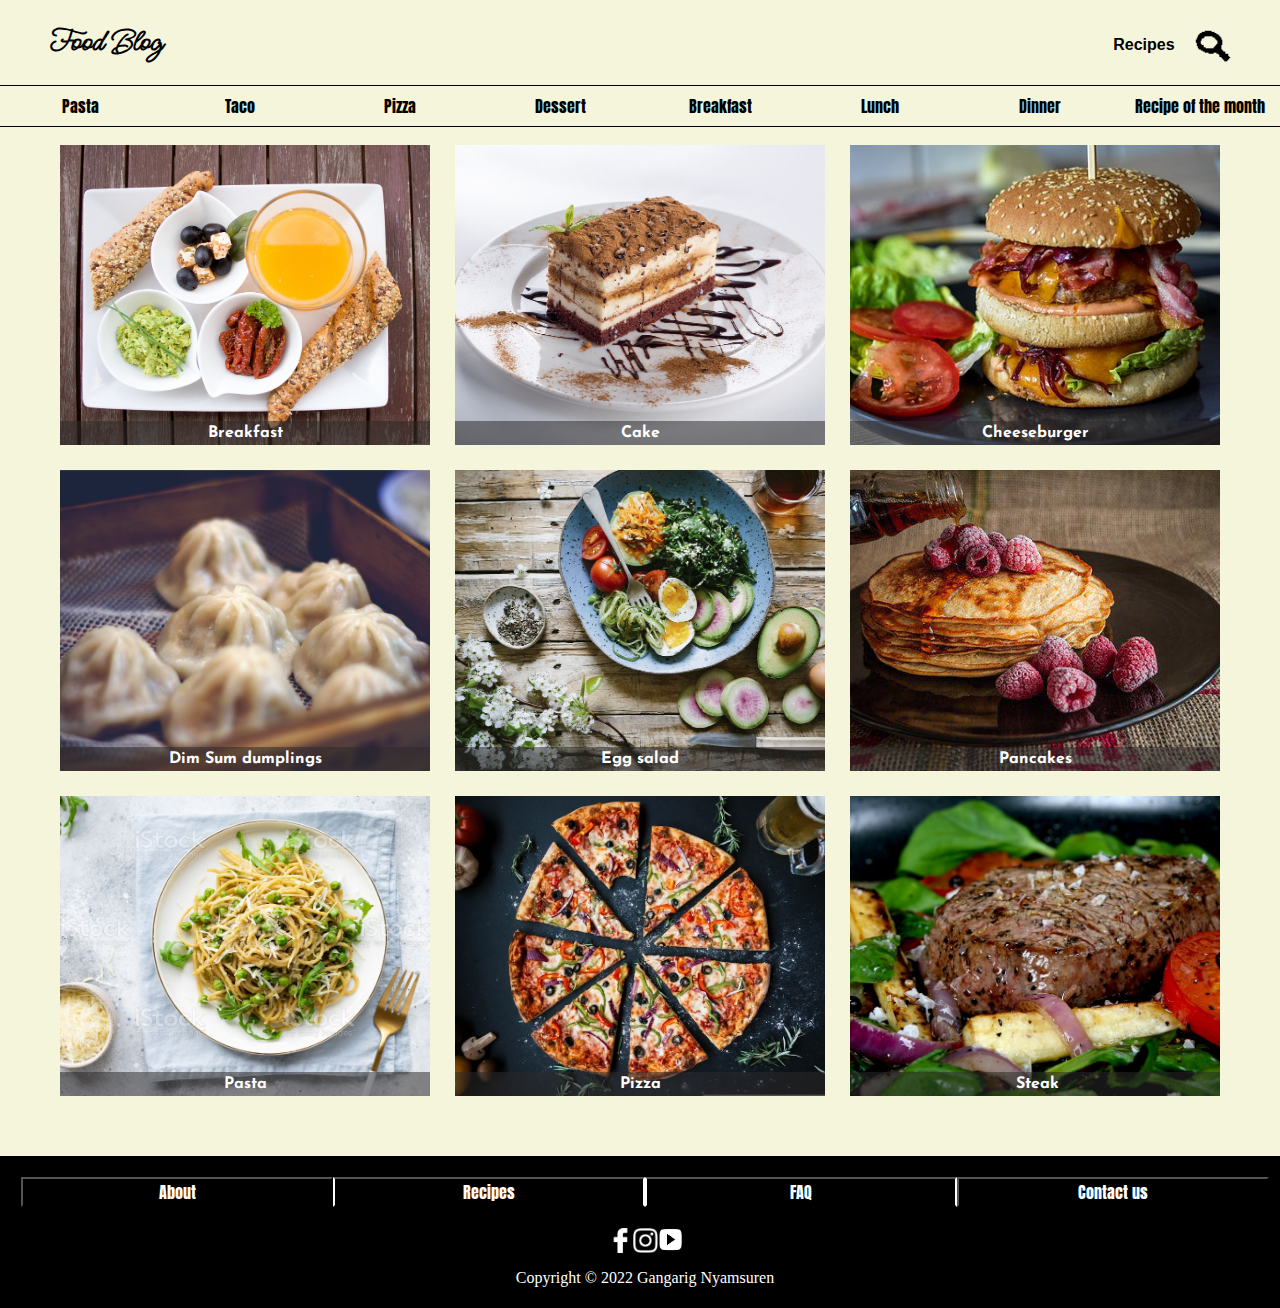
<file: index.html>
<!DOCTYPE html>
<html lang="en">
<head>
    <meta charset="UTF-8">
    <meta http-equiv="X-UA-Compatible" content="IE=edge">
    <meta name="viewport" content="width=device-width, initial-scale=1.0">
    <title>Food Blog</title>
    <meta http-equiv="refresh" content="">
    <link rel="stylesheet" href="style.css">
</head>
<body>
    <header>
    <h1>Food Blog</h1>
    <div class="searchbox">  
        <input class="searcharea" type="text" value="Recipes"> 
        <button></button> <!--Search button-->
    </div>
    </header>
    <nav>
        <input class="btn" type="button" value="Pasta">
        <input class="btn" type="button" value="Taco">
        <input class="btn" type="button" value="Pizza">
        <input class="btn" type="button" value="Dessert">
        <input class="btn" type="button" value="Breakfast">
        <input class="btn" type="button" value="Lunch">
        <input class="btn" type="button" value="Dinner">
        <input class="btn" type="button" value="Recipe of the month" onclick="window.open('Recipeofthemonth.html','_blank')">
    </nav>
    <main>
    <div class="container">
        <div class="img img1">
            <img src="Pictures/Breakfast.jpg" alt="">
            <input class="Picturelink" onclick=" window.open(','_blank')" type="button" value="Breakfast">
        </div>
        <div class="img img2">
            <img src="Pictures/Cake.jpg" alt="">
            <input class="Picturelink" onclick=" window.open(','_blank')" type="button" value="Cake">
        </div>
        <div class="img img3">
            <img src="Pictures/Cheesburger.jpg" alt="">
            <input class="Picturelink" onclick=" window.open(','_blank')" type="button" value="Cheeseburger">
        </div>
        <div class="img img4">
            <img src="Pictures/Dimsum.jpg" alt="">
            <input class="Picturelink" onclick=" window.open(','_blank')" type="button" value="Dim Sum dumplings">
        </div>
        <div class="img img5">
            <img src="Pictures/Egg_salad.jpg" alt="">
            <input class="Picturelink" onclick=" window.open(','_blank')" type="button" value="Egg salad">
        </div>
        <div class="img img6">
            <img src="Pictures/Pancakes.jpg" alt="">
            <input class="Picturelink" onclick=" window.open(','_blank')" type="button" value="Pancakes">
        </div>
        <div class="img img7">
            <img src="Pictures/Pasta.jpg" alt="">
            <input class="Picturelink" onclick=" window.open(','_blank')" type="button" value="Pasta">
        </div>
        <div class="img img8">
            <img src="Pictures/Pizza.webp" alt="">
            <input class="Picturelink" onclick=" window.open(','_blank')" type="button" value="Pizza">
        </div>
        <div class="img img9">
            <img src="Pictures/Steak.jpg" alt="">
            <input class="Picturelink" onclick=" window.open(','_blank')" type="button" value=" Steak">
        </div>
    </div>
    </main>
    <footer>
        <div class="footerbox">
        <input type="button" class="footerbtn" value="About">
        <input type="button" class="footerbtn sideborder" value="Recipes">
        <input type="button" class="footerbtn sideborder" value="FAQ">
        <input type="button" class="footerbtn" value="Contact us" onclick="window.open('https://codefactory.wien/en/contact-en/','_blank')">
        </div>
        <div class="logobox">
            <a href="https://www.facebook.com/"><img class="logos" src="Logos/FB.png" alt=""></a>
            <a href="https://www.instagram.com/"><img class="logos" src="Logos/Instagram.jpg" alt=""></a>
            <a href="https://www.youtube.com/"><img class="logos" src="Logos/Youtube.jpg" alt=""></a>    
        </div>
        <p>Copyright &#169; 2022 Gangarig Nyamsuren</p>
    </footer>
</body>
</html>
</file>
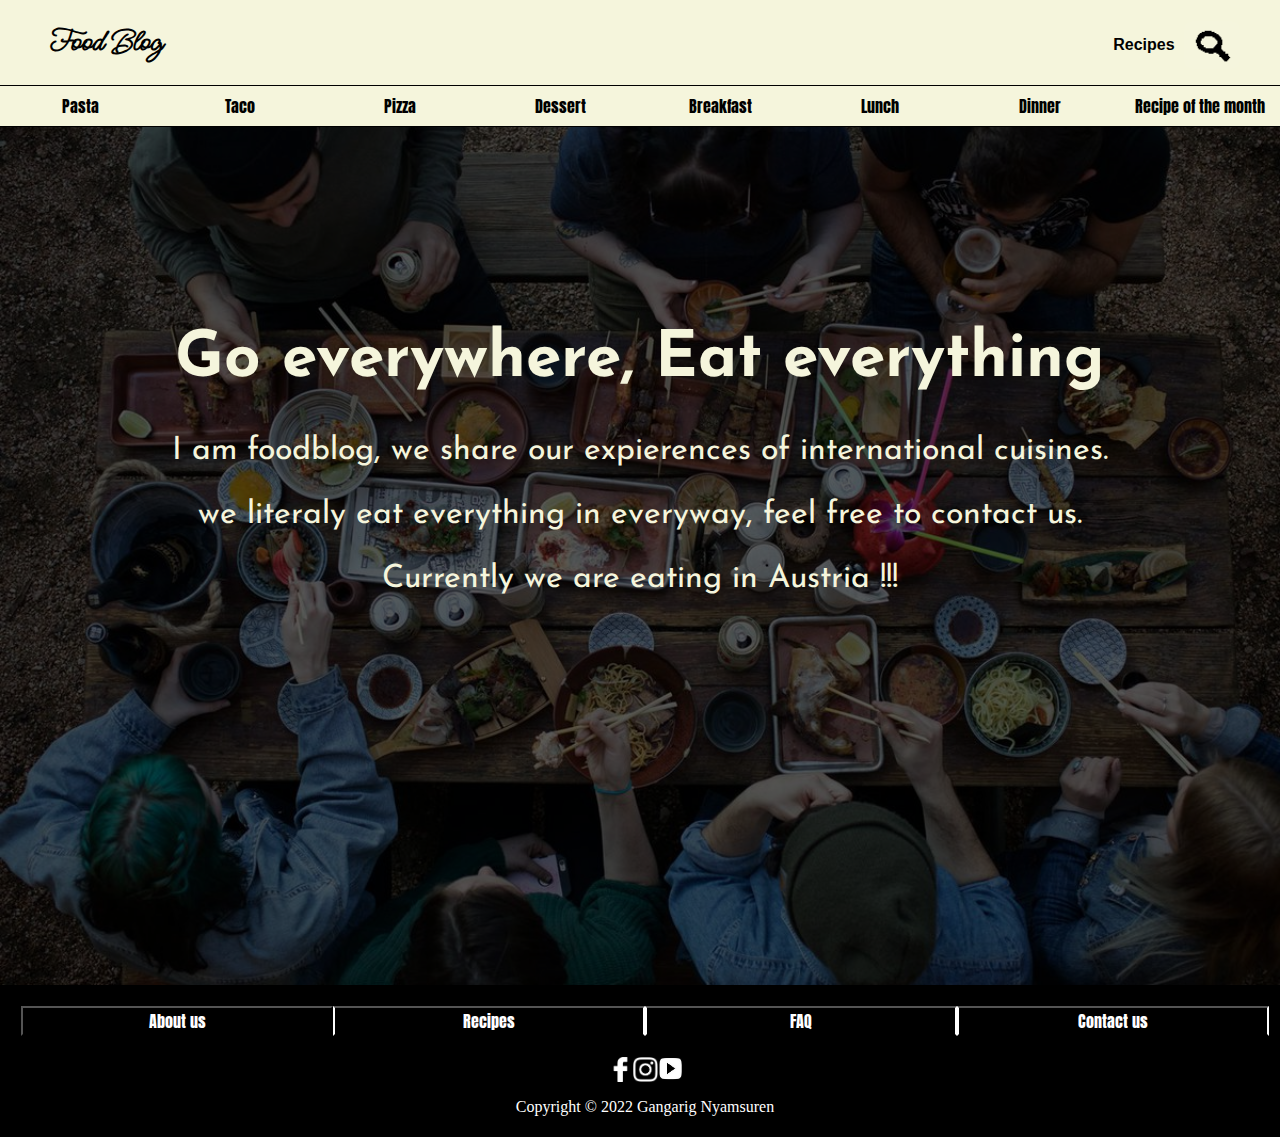
<file: Aboutus.html>
<!DOCTYPE html>
<html lang="en">
<head>
    <meta charset="UTF-8">
    <meta http-equiv="X-UA-Compatible" content="IE=edge">
    <meta name="viewport" content="width=device-width, initial-scale=1.0">
    <title>Food Blog</title>
    <meta http-equiv="refresh" content="">
    <link rel="stylesheet" href="style.css">       
</head>
<body>
    <header>
    <h1><a class="notextdeco" href="index.html">Food Blog</a></h1>
    <div class="searchbox">  
        <input class="searcharea" type="text" value="Recipes"> 
        <button></button> <!--Search button-->
    </div>
    </header>
    <nav>
        <input class="btn" type="button" value="Pasta">
        <input class="btn" type="button" value="Taco">
        <input class="btn" type="button" value="Pizza">
        <input class="btn" type="button" value="Dessert">
        <input class="btn" type="button" value="Breakfast">
        <input class="btn" type="button" value="Lunch">
        <input class="btn" type="button" value="Dinner">
        <input class="btn" type="button" value="Recipe of the month" onclick="window.open('Recipeofthemonth.html','_blank')">
    </nav>
    <main>
        <div class="aboutus">
            <div class="aboutuscontent">
                <div class="aboutustext">
                <h1>Go everywhere, Eat everything</h1>
                <p>I am foodblog, we share our expierences of international cuisines.</p>
                <p>we literaly eat everything in everyway, feel free to contact us.</p>
                <p>Currently we are eating in Austria !!! </p>
                </div>
            </div>
        </div>
        

    </main>
    <footer>
        <div class="footerbox">
        <input type="button" class="footerbtn" value="About us" onclick="window.open('Aboutus.html','_blank')">
        <input type="button" class="footerbtn sideborder" value="Recipes">
        <input type="button" class="footerbtn sideborder" value="FAQ">
        <input type="button" class="footerbtn sideborder" value="Contact us" onclick="window.open('https://codefactory.wien/en/contact-en/','_blank')">
        </div>
        <div class="logobox">
            <a href="https://www.facebook.com/"><img class="logos" src="Logos/FB.png" alt=""></a>
            <a href="https://www.instagram.com/"><img class="logos" src="Logos/Instagram.jpg" alt=""></a>
            <a href="https://www.youtube.com/"><img class="logos" src="Logos/Youtube.jpg" alt=""></a>    
        </div>
        <p>Copyright &#169; 2022 Gangarig Nyamsuren</p>
    </footer>
</body>
</html>
</file>
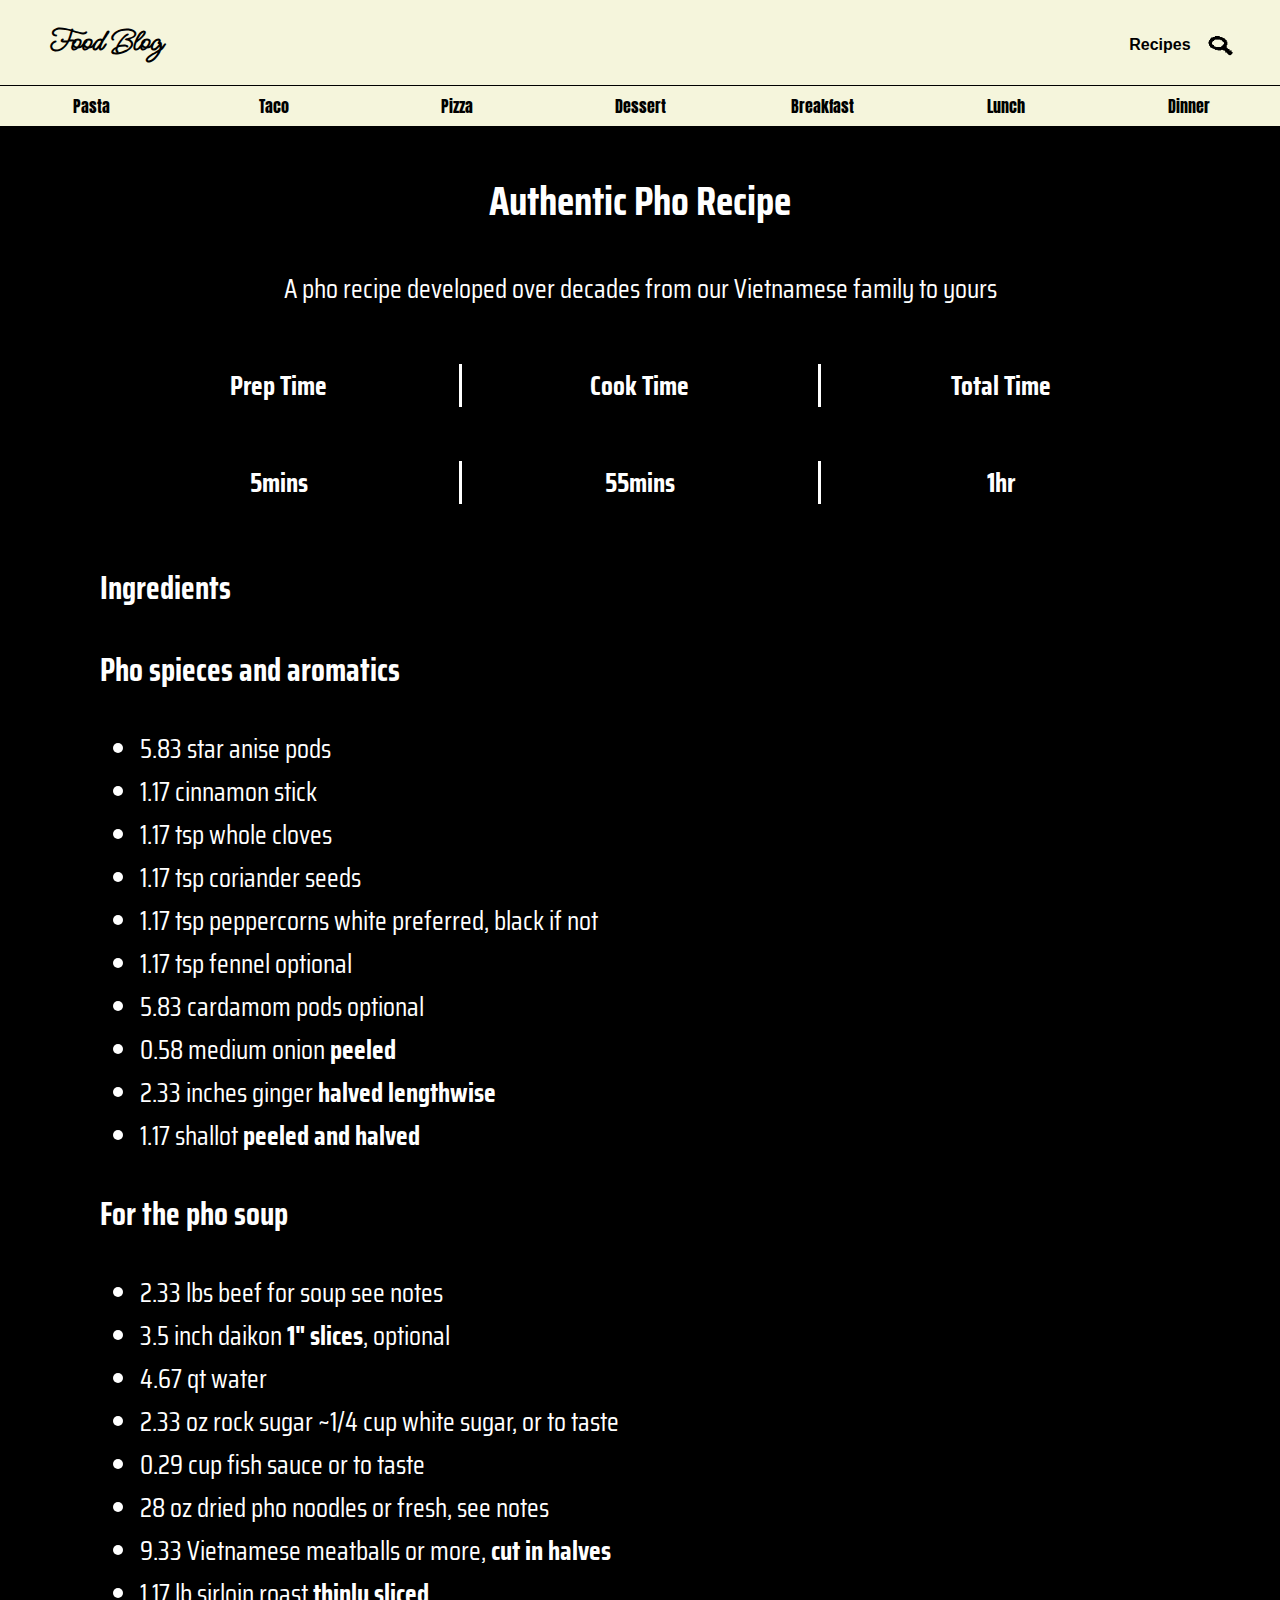
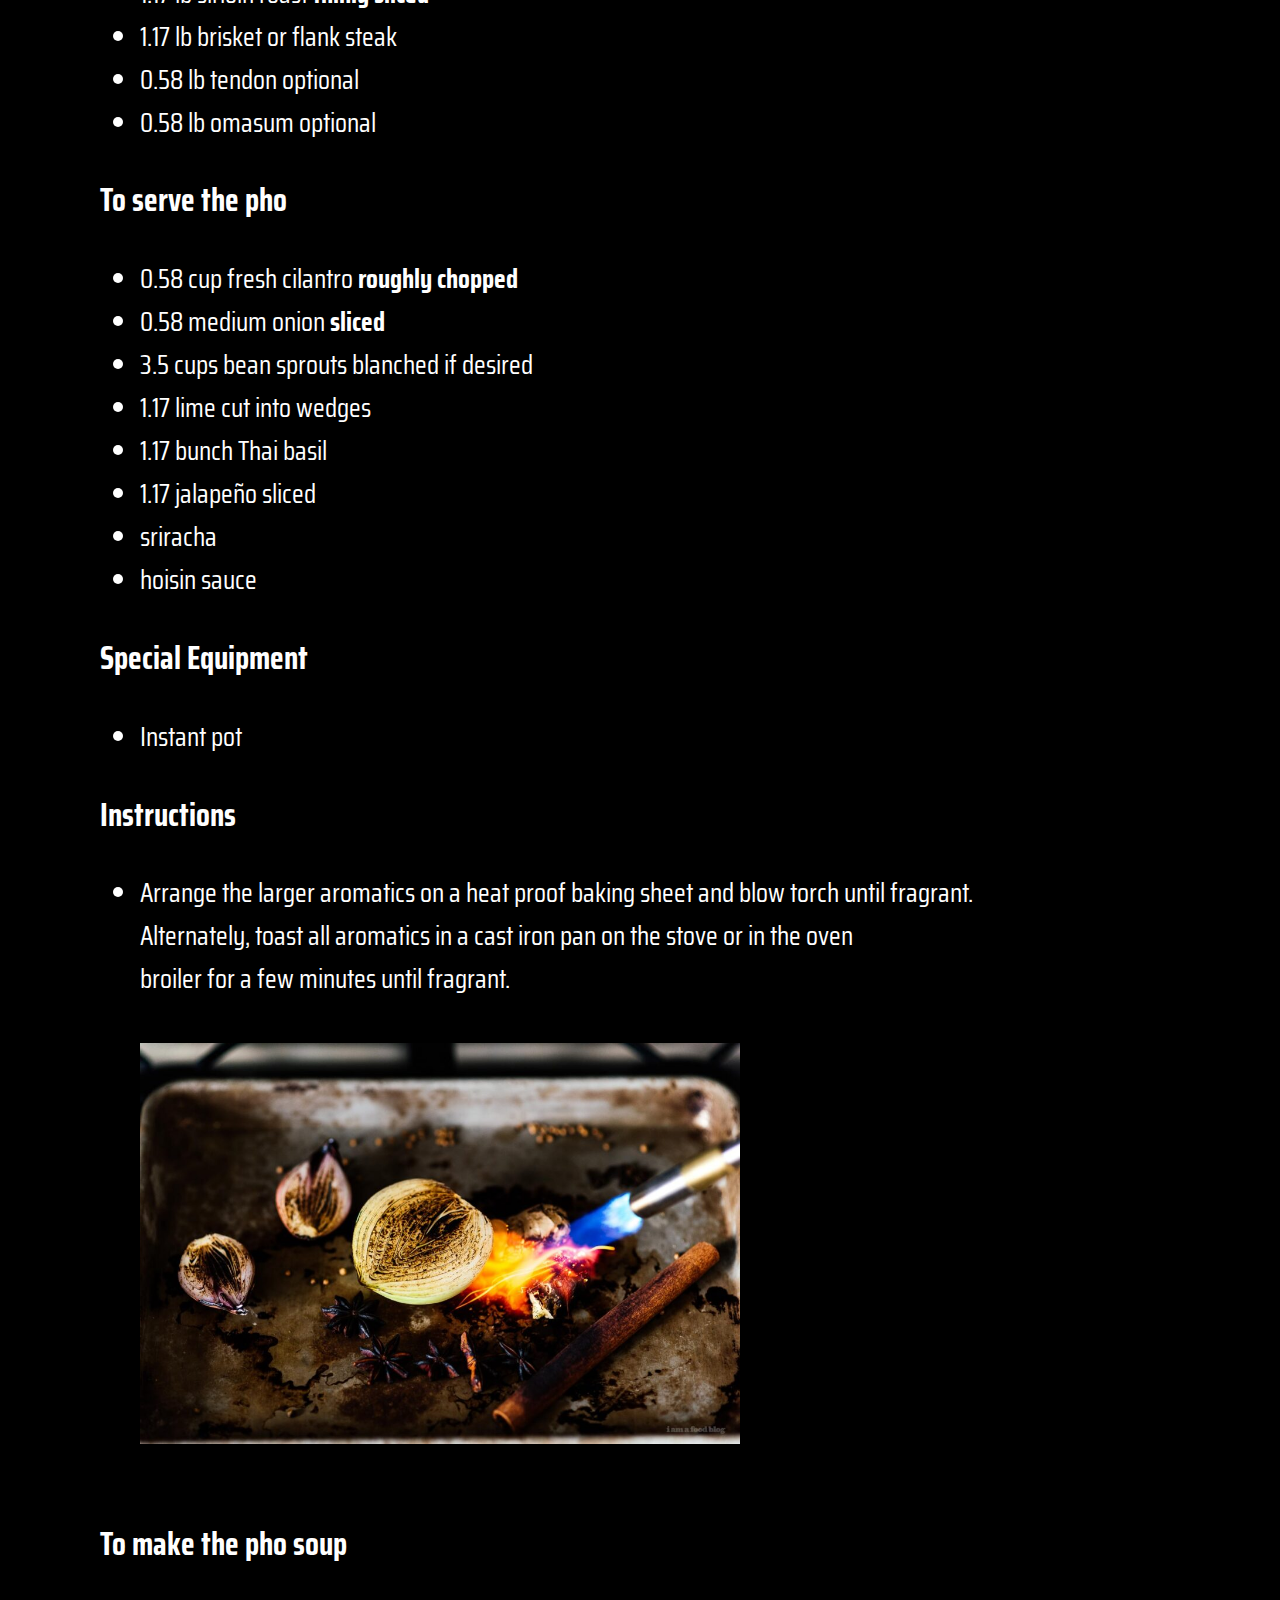
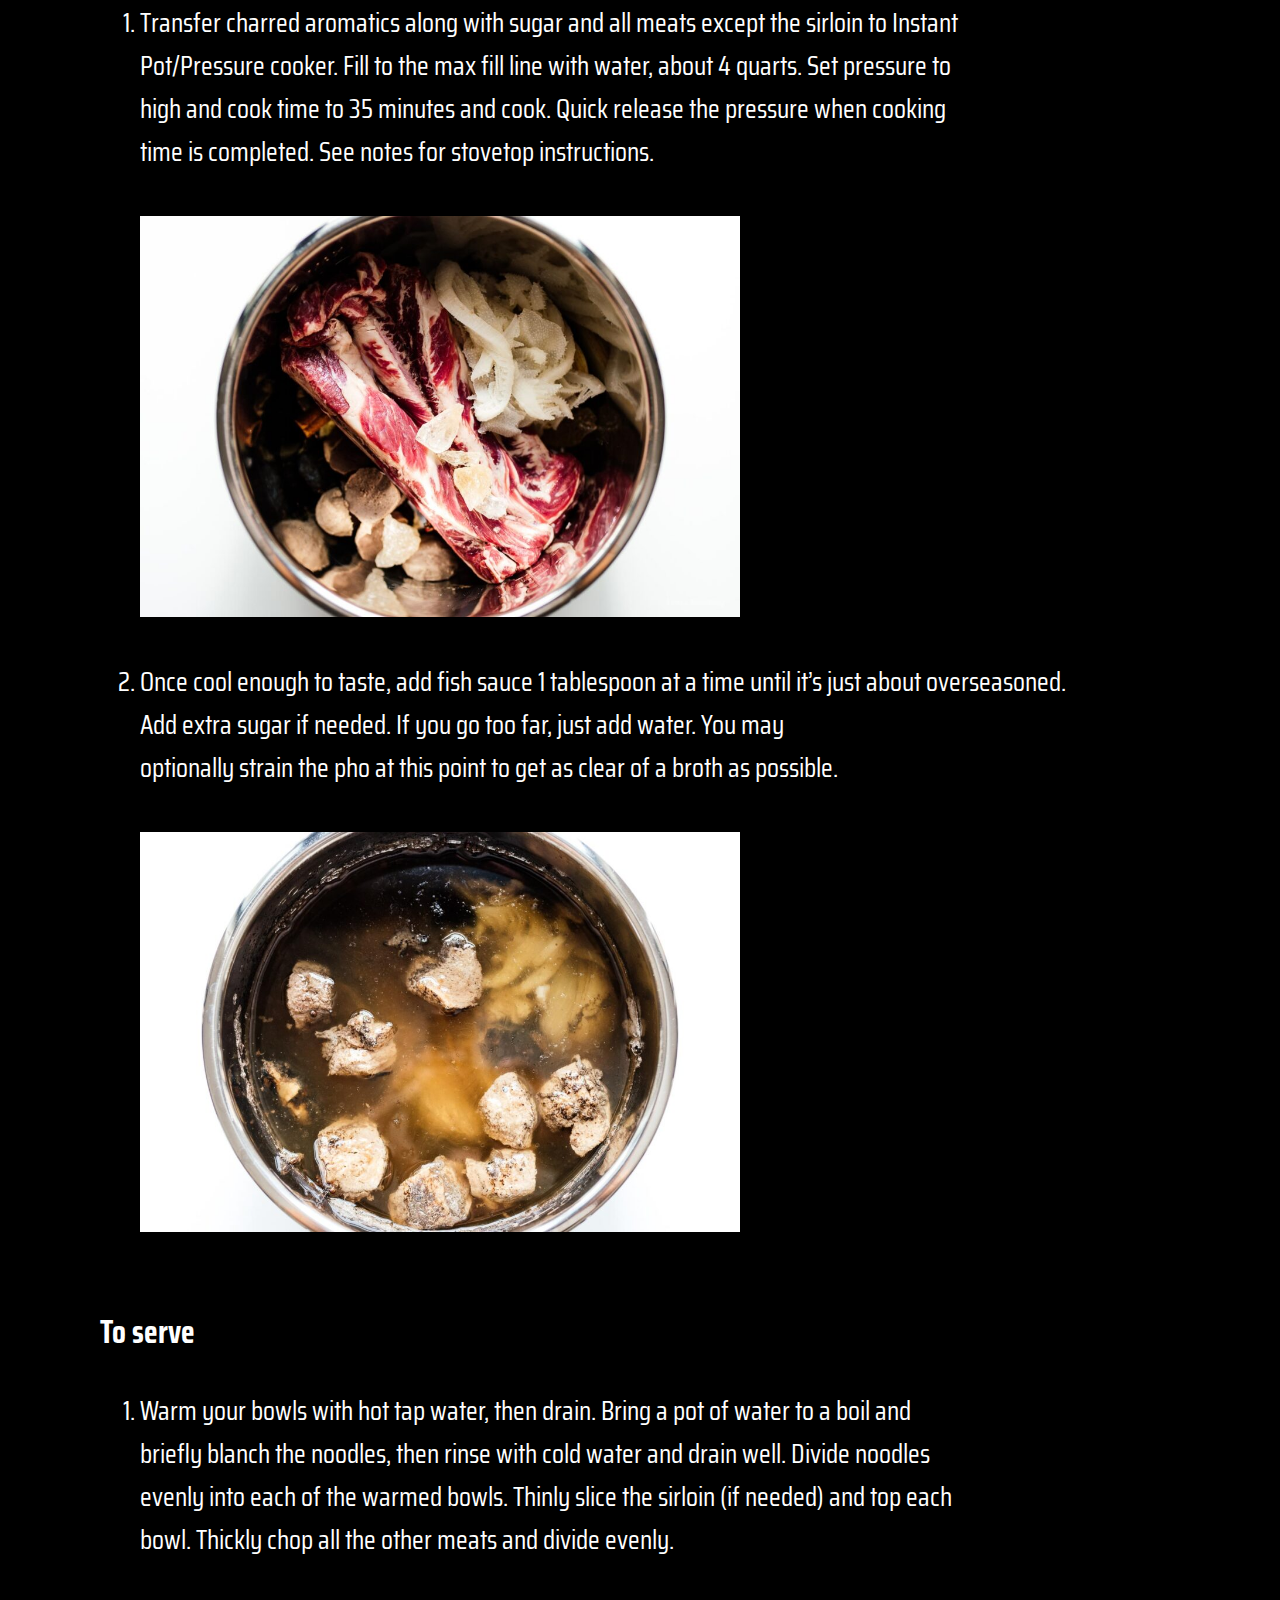
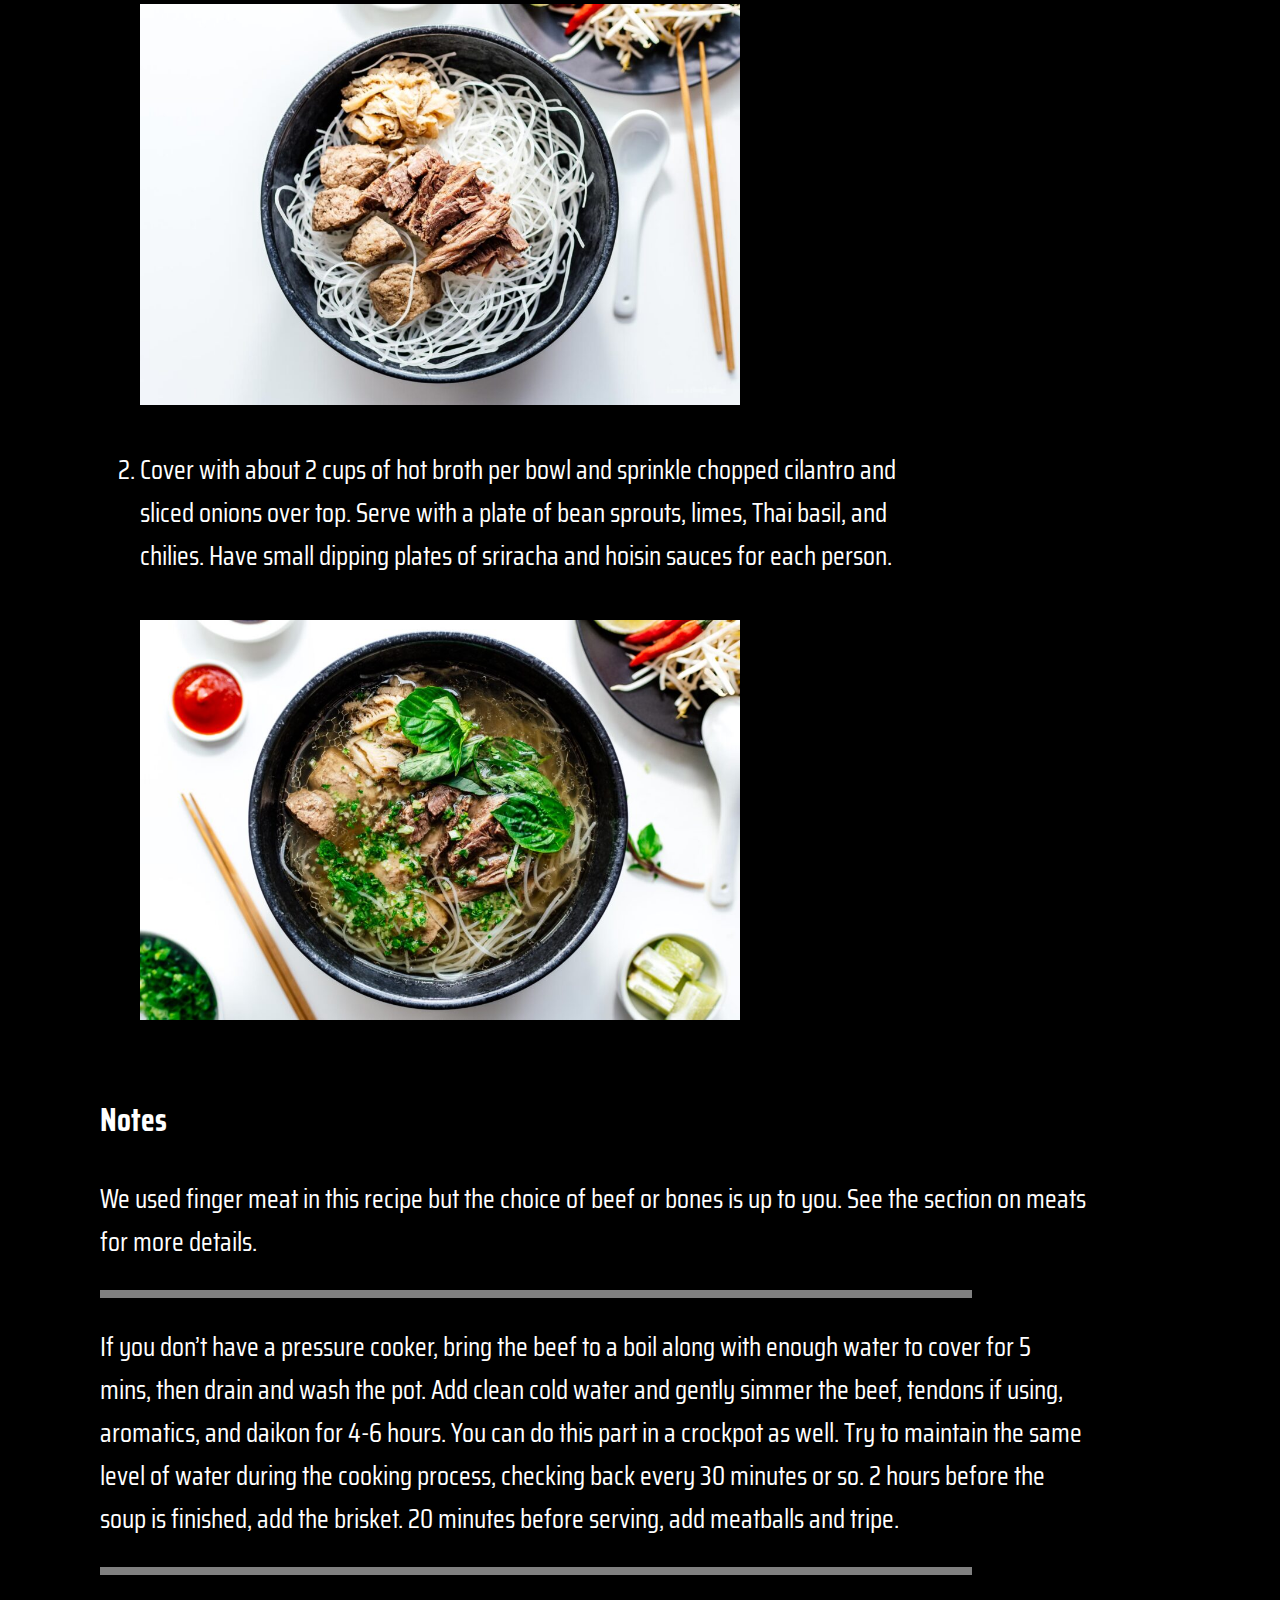
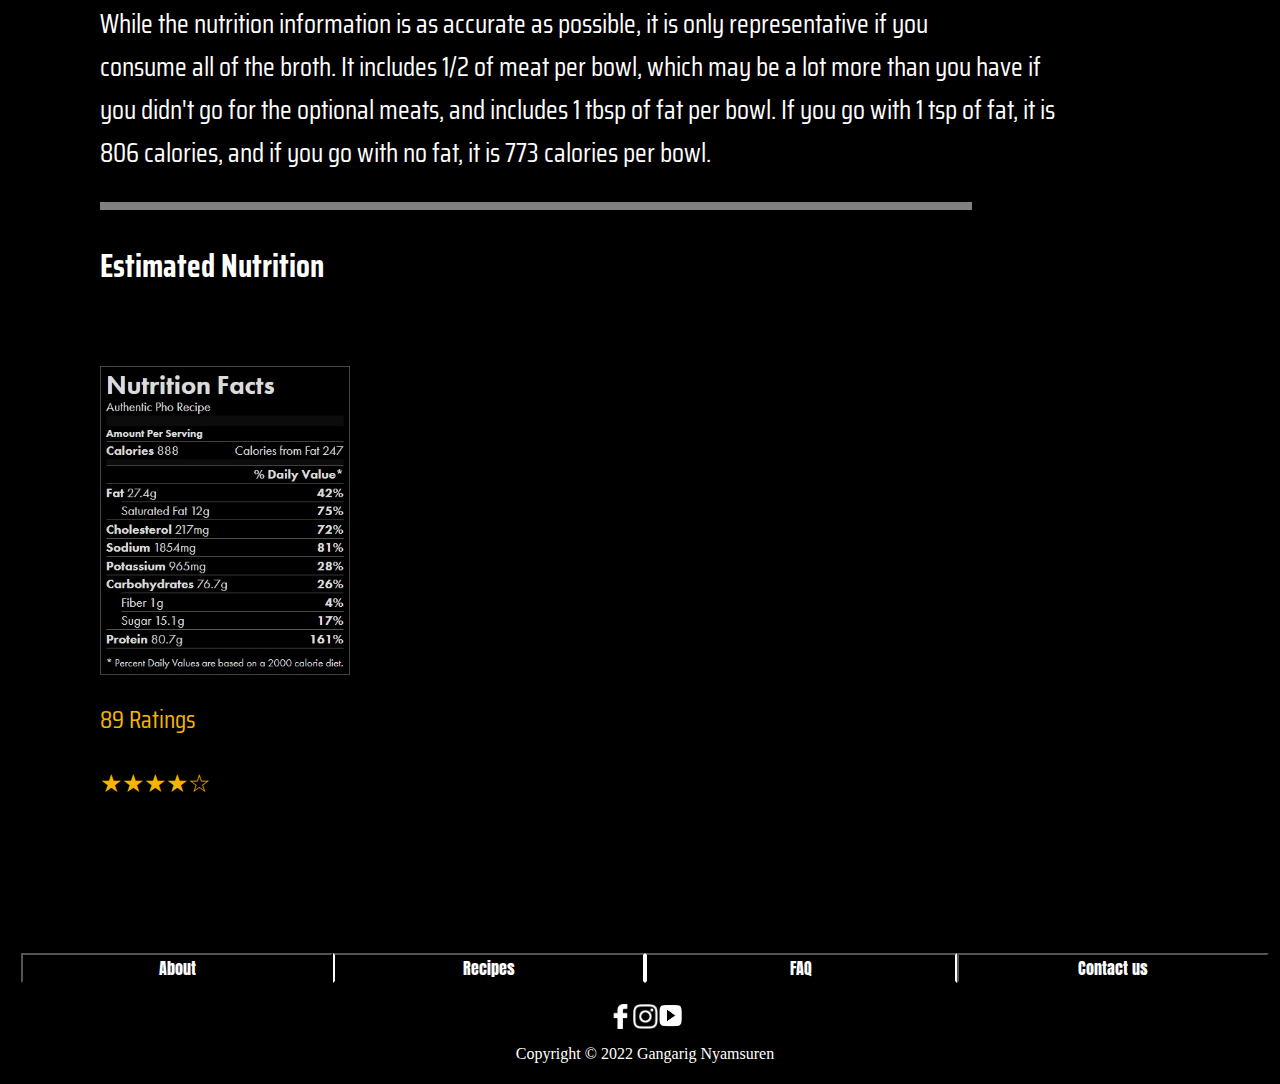
<file: Recipeofthemonth.html>
<!DOCTYPE html>
<html lang="en">
<head>
    <meta charset="UTF-8">
    <meta http-equiv="X-UA-Compatible" content="IE=edge">
    <meta name="viewport" content="width=device-width, initial-scale=1.0">
    <title>Food Blog</title>
    <meta http-equiv="refresh" content="">
    <link rel="stylesheet" href="style.css">
</head>
<body>
    <header>
    <h1><a class="notextdeco" href="index.html">Food Blog</a></h1>
    <div class="searchbox">  
        <input class="searcharea" type="text" value="Recipes"> 
        <button class="searchbtn"></button> <!--Search button-->
    </div>
    </header>
    <nav>
        <input class="btn" type="button" value="Pasta">
        <input class="btn" type="button" value="Taco">
        <input class="btn" type="button" value="Pizza">
        <input class="btn" type="button" value="Dessert">
        <input class="btn" type="button" value="Breakfast">
        <input class="btn" type="button" value="Lunch">
        <input class="btn" type="button" value="Dinner">
    </nav>
    <main>
        <div class="Recipe">
            <h2>Authentic Pho Recipe</h2>
            <p class="middle">A pho recipe developed over decades from our Vietnamese family to yours</p>
            <div >
                <div class="flexbox">
                    <p>Prep Time</p>
                    <p class="sideborderblack">Cook Time</p>
                    <p> Total Time </p>
                </div>  
                <div class="flexbox">
                    <p>5mins</p>
                    <p class="sideborderblack">55mins</p>
                    <p>1hr</p>
                </div>
            </div>
            <h3>Ingredients</h3>
            <h3>Pho spieces and aromatics</h3>
            <ul>
                <li>5.83 star anise pods</li>
                <li>1.17 cinnamon stick</li>
                <li>1.17 tsp whole cloves</li>
                <li>1.17 tsp coriander seeds</li>
                <li>1.17 tsp peppercorns white preferred, black if not</li>
                <li>1.17 tsp fennel optional</li>
                <li>5.83 cardamom pods optional</li>
                <li>0.58 medium onion <b>peeled</b></li>
                <li>2.33 inches ginger <b>halved lengthwise</b></li>
                <li>1.17 shallot <b>peeled and halved</b></li>
            </ul>
            <h3>For the pho soup</h3>
            <ul>
                <li>2.33 lbs beef for soup see notes</li>
                <li>3.5 inch daikon <b>1" slices</b>, optional</li>
                <li>4.67 qt water</li>
                <li>2.33 oz rock sugar ~1/4 cup white sugar, or to taste</li>
                <li>0.29 cup fish sauce or to taste</li>
                <li>28 oz dried pho noodles or fresh, see notes</li>
                <li>9.33 Vietnamese meatballs or more, <b>cut in halves </b></li>
                <li>1.17 lb sirloin roast <b>thinly sliced </b></li>
                <li>1.17 lb brisket or flank steak</li>
                <li>0.58 lb tendon optional</li>
                <li>0.58 lb omasum optional</li>
            </ul>
            <h3>To serve the pho </h3>
            <ul>
                <li>0.58 cup fresh cilantro <b>roughly chopped</b></li>
                <li>0.58 medium onion <b>sliced</b></li>
                <li>3.5 cups bean sprouts blanched if desired</li>
                <li>1.17 lime cut into wedges</li>
                <li>1.17 bunch Thai basil</li>
                <li>1.17 jalapeño sliced</li>
                <li>sriracha</li>
                <li>hoisin sauce</li>
            </ul>
            <h3>Special Equipment</h3>
            <ul>
                <li>Instant pot</li>
            </ul>
            <h3>Instructions</h3>
            <ul>
                <li>Arrange the larger aromatics on a heat proof baking sheet and blow torch until fragrant.<br>
                Alternately, toast all aromatics in a cast iron pan on the stove or in the oven <br>
                broiler for a few minutes until fragrant.</li>
                <br>
                <img src="Pictures/pho1.jpg" alt="">
                <br>
            </ul>
            <h3>To make the pho soup</h3>
            <ol>
                <li>Transfer charred aromatics along with sugar and all meats except the sirloin to Instant <br>
                Pot/Pressure cooker. Fill to the max fill line with water, about 4 quarts. Set pressure to <br>
                high and cook time to 35 minutes and cook. Quick release the pressure when cooking <br>
                time is completed. See notes for stovetop instructions.</li>
                <br>
                <img src="Pictures/pho2.jpg" alt="">
                <br>
                <li>Once cool enough to taste, add fish sauce 1 tablespoon at a time until it’s just about overseasoned. <br> 
                Add extra sugar if needed. If you go too far, just add water. You may <br>
                optionally strain the pho at this point to get as clear of a broth as possible.</li>
                <br>
                <img src="Pictures/pho3.jpg" alt="">
                <br>
            </ol>
            <h3>To serve</h3>
            <ol>
                <li>Warm your bowls with hot tap water, then drain. Bring a pot of water to a boil and <br>
                briefly blanch the noodles, then rinse with cold water and drain well. Divide noodles <br>
                evenly into each of the warmed bowls. Thinly slice the sirloin (if needed) and top each <br>
                bowl. Thickly chop all the other meats and divide evenly. </li>
                <br>
                <img src="Pictures/pho4.jpg" alt="">
                <br>
                <li>Cover with about 2 cups of hot broth per bowl and sprinkle chopped cilantro and <br>
                sliced onions over top. Serve with a plate of bean sprouts, limes, Thai basil, and <br>
                chilies. Have small dipping plates of sriracha and hoisin sauces for each person.</li>
                <br>
                <img src="Pictures/pho5.jpg" alt="">
                <br>
            </ol>
            <div>
            <h3>Notes</h3>
            <p>We used finger meat in this recipe but the choice of beef or bones is up to you. See the section on meats <br>
            for more details.</p>
            <hr>
            <p>If you don’t have a pressure cooker, bring the beef to a boil along with enough water to cover for 5 <br>
            mins, then drain and wash the pot. Add clean cold water and gently simmer the beef, tendons if using, <br>
            aromatics, and daikon for 4-6 hours. You can do this part in a crockpot as well. Try to maintain the same <br>
            level of water during the cooking process, checking back every 30 minutes or so. 2 hours before the <br>
            soup is finished, add the brisket. 20 minutes before serving, add meatballs and tripe. 
            </p>
            <hr>
            <P>While the nutrition information is as accurate as possible, it is only representative if you <br>
            consume all of the broth. It includes 1/2 of meat per bowl, which may be a lot more than you have if <br>
            you didn't go for the optional meats, and includes 1 tbsp of fat per bowl. If you go with 1 tsp of fat, it is <br>
            806 calories, and if you go with no fat, it is 773 calories per bowl.</P>
            <hr>
            </div>
            <h3>Estimated Nutrition</h3>
            <br>
            <img class="nutrition" src="Pictures/Nutrition Facts.jpg" alt="">
            <div class="rating center">
                <p>89 Ratings</p>
                <span>&#9733;&#9733;&#9733;&#9733;&#9734;</span>
            </div>
            <br><br><br>
        </div>
    </main>
    <footer>
        <div class="footerbox">
        <input type="button" class="footerbtn" value="About">
        <input type="button" class="footerbtn sideborder" value="Recipes">
        <input type="button" class="footerbtn sideborder" value="FAQ">
        <input type="button" class="footerbtn" value="Contact us" onclick="window.open('https://codefactory.wien/en/contact-en/','_blank')">
        </div>
        <div class="logobox">
            <a href="https://www.facebook.com/"><img class="logos" src="Logos/FB.png" alt=""></a>
            <a href="https://www.instagram.com/"><img class="logos" src="Logos/Instagram.jpg" alt=""></a>
            <a href="https://www.youtube.com/"><img class="logos" src="Logos/Youtube.jpg" alt=""></a>    
        </div>
        <p>Copyright &#169; 2022 Gangarig Nyamsuren</p>
    </footer>
</body>
</html>
</file>
<file: style.css>
@import url("https://fonts.googleapis.com/css2?family=Ms+Madi&display=swap");
@import url("https://fonts.googleapis.com/css2?family=Anton&display=swap");
@import url("https://fonts.googleapis.com/css2?family=Josefin+Sans:ital,wght@1,200&display=swap");
@import url("https://fonts.googleapis.com/css2?family=Saira+Condensed&display=swap");
body {
  margin: 0;
  width: 100%;
  height: auto;
  background-color: #f5f5dc;
}

/* Here is the style for Recipe of the month*/
.Recipe {
  background-color: black;
  color: white;
  font-size: 2rem;
  padding-top: 50px;
  padding-left: 500px;
  padding-right: 100px;
  font-family: "Saira Condensed", sans-serif;
}
.Recipe h2 {
  justify-content: center;
  text-align: center;
}
.Recipe .middle {
  text-align: center;
}
.Recipe .flexbox {
  margin-top: 0%;
  display: flex;
  justify-content: space-around;
  font-weight: bold;
}
.Recipe .flexbox p {
  width: 33%;
  text-align: center;
}
.Recipe .sideborderblack {
  border-left: 3px solid white;
  border-right: 3px solid white;
}
.Recipe img {
  padding-right: 50px;
  width: 700px;
  height: auto;
}
.Recipe .rating {
  font-size: 25px;
  color: #F4B400;
}
.Recipe .rating .center {
  text-align: center;
}
.Recipe .nutrition {
  width: 250px;
  height: auto;
}
.Recipe hr {
  background-color: gray;
  border: 4px solid gray;
}

/*About us style*/
.aboutus {
  background-image: url(Pictures/bg1.jpg);
  height: 900px;
  width: 100%;
  font-size: 3rem;
  background-repeat: no-repeat;
  background-position: center;
  background-size: cover;
  text-align: center;
  color: beige;
}

.aboutuscontent {
  background-color: rgba(0, 0, 0, 0.6392156863);
  font-family: "Josefin Sans", sans-serif;
  height: 900px;
}

.aboutustext {
  padding-top: 350px;
}

nav {
  position: absolute;
  display: inline-flex;
  align-items: center;
  justify-content: space-around;
  width: 100%;
  height: 3rem;
  border-bottom: 1px solid black;
  border-top: 1px solid black;
  background-color: #f5f5dc;
}
nav .btn {
  background-color: #f5f5dc;
  display: inline-flex;
  justify-content: space-around;
  width: 100%;
  border: none;
  font-size: 1.1rem;
  font-family: "Anton", sans-serif;
}
nav .btn:hover {
  color: red;
}

header {
  padding-left: 50px;
  display: flex;
  align-items: baseline;
  justify-content: space-between;
  font-size: 1rem;
}
header h1 {
  font-family: "Ms Madi", cursive;
  font-size: 2rem;
}
header h1:hover {
  color: red;
}
header a {
  color: black;
}
header .notextdeco {
  text-decoration: none;
}
header .searchbox {
  border: none;
  display: inline-flex;
  height: auto;
  justify-content: center;
  justify-content: space-around;
  align-items: center;
}

.searcharea {
  margin: 0.3rem;
  height: 3rem;
  font-weight: bold;
  background-color: transparent;
  transition: 1s;
  width: 5rem;
  font-size: medium;
  border: none;
  border-radius: 10%;
  color: black;
}
.searcharea:hover {
  color: white;
  width: 8rem;
  background-color: gray;
}

button {
  border: none;
  height: 3rem;
  width: 3.5rem;
  background-image: url(Pictures/Searchsymbol.png);
  border-radius: 15%;
  background-position: center;
  background-repeat: no-repeat;
  background-size: 3.5rem 3rem;
  background-color: beige;
}
button:hover {
  border: none;
  height: 3rem;
  width: 3.5rem;
  background-position: center;
  background-repeat: no-repeat;
  background-size: 3.5rem 3rem;
  background-image: url(Pictures/Searchsymbolred.jpg);
  border-radius: 15%;
}

button:active {
  box-shadow: 2px 2px 5px rgb(0, 0, 0);
}

.container {
  display: grid;
  height: auto;
  grid-template-columns: repeat(9, 1fr);
  grid-template-rows: repeat(9, 1fr);
  padding: 60px;
  gap: 25px;
}

.Picturelink {
  display: flexbox;
  position: relative;
  background-color: rgba(44, 42, 42, 0.5294117647);
  color: white;
  width: 100%;
  bottom: 1.5rem;
  height: 1.5rem;
  border: none;
  font-weight: bold;
  font-size: 1rem;
  font-family: "Josefin Sans", sans-serif;
}
.Picturelink:hover {
  color: red;
}

img {
  display: flex;
  -o-object-fit: cover;
     object-fit: cover;
  width: 100%;
  height: 100%;
}

.img1 {
  grid-area: 1/1/4/4;
}

.img2 {
  grid-area: 1/4/4/7;
}

.img3 {
  grid-area: 1/7/4/10;
}

.img4 {
  grid-area: 4/1/7/4;
}

.img5 {
  grid-area: 4/4/7/7;
}

.img6 {
  grid-area: 4/7/7/10;
}

.img7 {
  grid-area: 7/1/10/4;
}

.img8 {
  grid-area: 7/4/10/7;
}

.img9 {
  grid-area: 7/7/10/10;
}

footer {
  display: block;
  background-color: black;
  width: 100%;
  padding: 5px;
  bottom: 0;
}
footer .footerbox {
  margin: 1rem;
  display: flex;
  justify-content: space-around;
}
footer .footerbox .sideborder {
  border-left: 2px solid white;
  border-right: 2px solid white;
}
footer .footerbtn {
  font-size: 1rem;
  font-family: "Anton", sans-serif;
  background-color: black;
  color: white;
  width: 100%;
}
footer .footerbtn:hover {
  color: red;
}
footer .logobox {
  padding-top: 5px;
  width: 100%;
  display: flex;
  justify-content: center;
}
footer .logos {
  width: 25px;
  height: auto;
  transition: 1s;
}
footer .logos:hover {
  scale: 1.1;
}
footer p {
  display: flex;
  justify-content: center;
  color: white;
  font-size: 1rem;
}

@media screen and (min-width: 1500px) {
  header {
    padding-left: 120px;
    display: flex;
    align-items: baseline;
    justify-content: space-between;
    font-size: 1rem;
  }
  header h1 {
    font-size: 4rem;
  }
  nav {
    height: 4rem;
  }
  nav .btn {
    width: 100%;
    font-size: 1.5rem;
  }
  .searcharea {
    margin: 0.3rem;
    height: 4rem;
    width: 8rem;
    font-size: 2rem;
    border-radius: 5%;
  }
  .searcharea:hover {
    border-radius: 5%;
    width: 13rem;
  }
  .searchbtn {
    height: 4rem;
    width: 4.5rem;
    background-size: 4.5rem 4rem;
  }
  .searchbtn:hover {
    height: 4rem;
    width: 4.5rem;
    background-size: 4.5rem 4rem;
  }
  .container {
    padding: 100px;
    gap: 50px;
  }
  .Picturelink {
    bottom: 4rem;
    height: 4rem;
    font-size: 2rem;
  }
  .Recipe img {
    padding-right: 50px;
    width: 900px;
    height: auto;
  }
  hr {
    margin-left: 0%;
    width: 40%;
    background-color: gray;
    border: 4px solid gray;
  }
  .aboutus {
    background-image: url(Pictures/bg1.jpg);
    height: 900px;
    width: 100%;
    font-size: 3rem;
    background-repeat: no-repeat;
    background-position: center;
    background-size: cover;
    text-align: center;
    color: beige;
  }
  .aboutuscontent {
    background-color: rgba(0, 0, 0, 0.6392156863);
    font-family: "Josefin Sans", sans-serif;
    height: 900px;
  }
  .aboutustext {
    padding-top: 150px;
  }
}
@media screen and (min-width: 769px) and (max-width: 1499px) {
  nav {
    position: absolute;
    justify-content: space-between;
    width: 100%;
    height: 2.5rem;
    border-bottom: 1px solid black;
    border-top: 1px solid black;
  }
  nav .btn {
    width: 100%;
    background-color: beige;
    border: none;
    font-size: 1rem;
  }
  nav .btn:hover {
    color: red;
  }
  .searchbox {
    padding-right: 40px;
    border: none;
    display: inline-flex;
    height: auto;
    justify-content: center;
    justify-content: space-around;
    align-items: center;
  }
  .searcharea {
    margin: 0.3rem;
    height: 2rem;
    font-weight: bold;
    background-color: transparent;
    transition: 1s;
    width: 4rem;
    font-size: 1rem;
    border: none;
    border-radius: 5%;
    color: black;
  }
  .searcharea:hover {
    color: white;
    width: 7rem;
    background-color: gray;
  }
  .searchbtn {
    width: 40px;
    height: 30px;
    background-repeat: no-repeat;
    border: none;
    background-position: center;
    background-size: 40px 30px;
    background-image: url(Pictures/Searchsymbol.png);
    border-radius: 15%;
  }
  .searchbtn:hover {
    width: 40px;
    height: 30px;
    background-position: center;
    background-size: 40px 30px;
    border: none;
    background-image: url(Pictures/Searchsymbolred.jpg);
    border-radius: 15%;
  }
  button:active {
    box-shadow: 2px 2px 5px rgb(0, 0, 0);
  }
  .Recipe {
    padding-left: 100px;
    padding-right: 100px;
  }
  .Recipe img {
    padding-right: 50px;
    width: 600px;
    height: auto;
  }
  hr {
    margin-left: 0%;
    width: 80%;
  }
  .Recipe {
    font-size: 1.7rem;
  }
  .aboutus {
    background-image: url(Pictures/bg1.jpg);
    height: 900px;
    width: 100%;
    font-size: 2rem;
    background-repeat: no-repeat;
    background-position: center;
    background-size: cover;
    text-align: center;
    color: beige;
  }
  .aboutuscontent {
    background-color: rgba(0, 0, 0, 0.6392156863);
    font-family: "Josefin Sans", sans-serif;
    height: 900px;
  }
  .aboutustext {
    padding-top: 200px;
  }
}
@media screen and (min-width: 481px) and (max-width: 768px) {
  .searchbox {
    padding-right: 30px;
  }
  .searcharea {
    height: 1.5rem;
    width: 4rem;
    font-size: 1rem;
  }
  .searcharea:hover {
    width: 6rem;
  }
  .searchbtn {
    width: 30px;
    height: 20px;
    background-size: 30px 20px;
    background-image: url(Pictures/Searchsymbol.png);
    border-radius: 15%;
  }
  .searchbtn:hover {
    width: 30px;
    height: 20px;
    background-size: 30px 20px;
    background-image: url(Pictures/Searchsymbolred.jpg);
    border-radius: 15%;
  }
  header {
    padding-left: 40px;
  }
  nav {
    width: 100%;
    height: 2rem;
  }
  nav .btn {
    background-color: beige;
    width: 100%;
    font-size: 0.7rem;
  }
  .container {
    display: grid;
    height: auto;
    grid-template-columns: repeat(2, 1fr);
    grid-template-rows: repeat(5, 1fr);
    padding: 60px;
    gap: 20px;
  }
  .Picturelink {
    bottom: 1.5rem;
    height: 1.5rem;
    font-size: 1rem;
  }
  .img1 {
    grid-area: 1/1/2/2;
  }
  .img2 {
    grid-area: 1/2/1/3;
  }
  .img3 {
    grid-area: 2/1/2/2;
  }
  .img4 {
    grid-area: 2/2/2/3;
  }
  .img5 {
    grid-area: 3/1/3/2;
  }
  .img6 {
    grid-area: 3/2/3/3;
  }
  .img7 {
    grid-area: 4/1/4/2;
  }
  .img8 {
    grid-area: 4/2/4/3;
  }
  .img9 {
    grid-area: 5/1/5/2;
  }
  .Recipe {
    padding-left: 50px;
    padding-right: 50px;
  }
  .Recipe img {
    padding-right: 50px;
    width: 380px;
    height: auto;
  }
  hr {
    margin-left: 0%;
    width: 100%;
  }
  .Recipe {
    font-size: 1.1rem;
  }
  .aboutus {
    background-image: url(Pictures/bg1.jpg);
    height: 900px;
    width: 100%;
    font-size: 1.5rem;
    background-repeat: no-repeat;
    background-position: center;
    background-size: cover;
    text-align: center;
    color: beige;
  }
  .aboutuscontent {
    background-color: rgba(0, 0, 0, 0.6392156863);
    font-family: "Josefin Sans", sans-serif;
    height: 900px;
  }
  .aboutustext {
    padding-top: 250px;
  }
}
@media screen and (max-width: 480px) {
  body {
    margin: 0;
    width: 100%;
    height: auto;
    background-color: beige;
  }
  header {
    padding-left: 1rem;
    display: flex;
    align-items: baseline;
    justify-content: space-between;
    font-size: 0.5rem;
  }
  header h1 {
    font-size: 1rem;
  }
  header .searchbox {
    border: none;
    display: inline-flex;
    height: auto;
    justify-content: center;
    justify-content: space-around;
    align-items: center;
  }
  .searcharea {
    margin: 0.3rem;
    height: 1rem;
    font-weight: bold;
    background-color: transparent;
    transition: 1s;
    width: 2.3rem;
    font-size: 0.6rem;
    border: none;
    border-radius: 5%;
    color: black;
  }
  .searcharea:hover {
    color: white;
    width: 3rem;
    background-color: gray;
  }
  .searchbtn {
    height: 15px;
    width: 20px;
    background-size: 20px 15px;
  }
  .searchbtn:hover {
    height: 15px;
    width: 20px;
    background-size: 20px 15px;
  }
  nav {
    height: 1rem;
  }
  nav .btn {
    width: 100%;
    font-size: 0.5rem;
  }
  .container {
    display: grid;
    height: auto;
    grid-template-columns: repeat(1, 1fr);
    grid-template-rows: repeat(9, 1fr);
    padding-top: 30px;
    padding-left: 15px;
    padding-right: 15px;
    gap: 10x;
  }
  .Picturelink {
    display: flexbox;
    position: relative;
    background-color: rgba(44, 42, 42, 0.5294117647);
    color: white;
    color: beige;
    width: 100%;
    bottom: 2.5rem;
    height: 2.5rem;
    border: none;
    font-weight: bold;
    font-size: 1rem;
  }
  .Picturelink:hover {
    color: red;
  }
  img {
    display: flex;
    -o-object-fit: cover;
       object-fit: cover;
    width: 100%;
    height: 100%;
  }
  .img1 {
    grid-area: 1/1/1/2;
  }
  .img2 {
    grid-area: 2/1/2/2;
  }
  .img3 {
    grid-area: 3/1/3/2;
  }
  .img4 {
    grid-area: 4/1/4/2;
  }
  .img5 {
    grid-area: 5/1/5/2;
  }
  .img6 {
    grid-area: 6/1/6/2;
  }
  .img7 {
    grid-area: 7/1/7/2;
  }
  .img8 {
    grid-area: 8/1/8/2;
  }
  .img9 {
    grid-area: 9/1/9/2;
  }
  .Recipe {
    padding-left: 20px;
    padding-right: 20px;
    font-size: 1rem;
  }
  .Recipe img {
    padding-right: 50px;
    width: 250px;
    height: auto;
  }
  .aboutus {
    background-image: url(Pictures/bg1.jpg);
    height: 900px;
    width: 100%;
    font-size: 1.5rem;
    background-repeat: no-repeat;
    background-position: center;
    background-size: cover;
    text-align: center;
    color: beige;
  }
  .aboutuscontent {
    background-color: rgba(0, 0, 0, 0.6392156863);
    font-family: "Josefin Sans", sans-serif;
    height: 900px;
  }
  .aboutustext {
    padding-top: 300px;
  }
}
/*font-family: 'Ms Madi', cursive;*/
/*font-family: 'Anton', sans-serif;*/
/*font-family: 'Josefin Sans', sans-serif;*/
/*font-family: 'Saira Condensed', sans-serif;*//*# sourceMappingURL=style.css.map */
</file>
